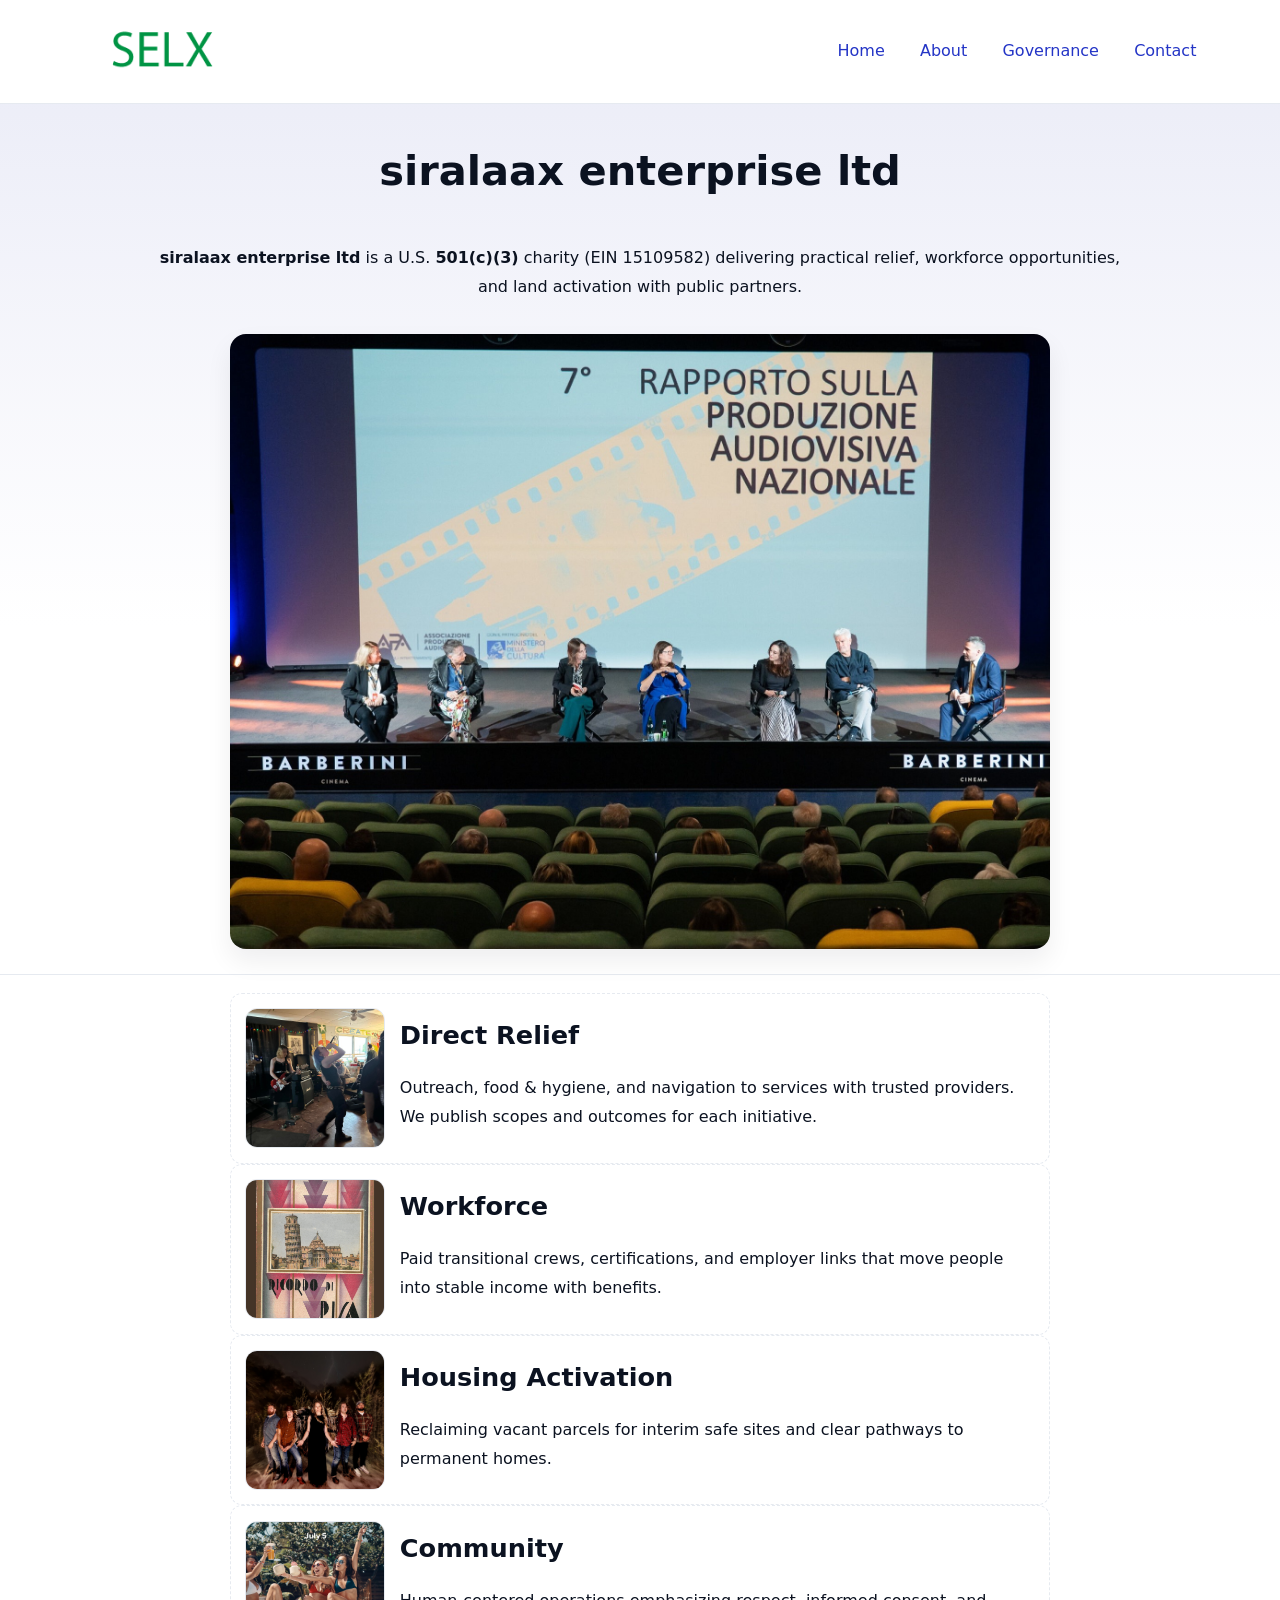
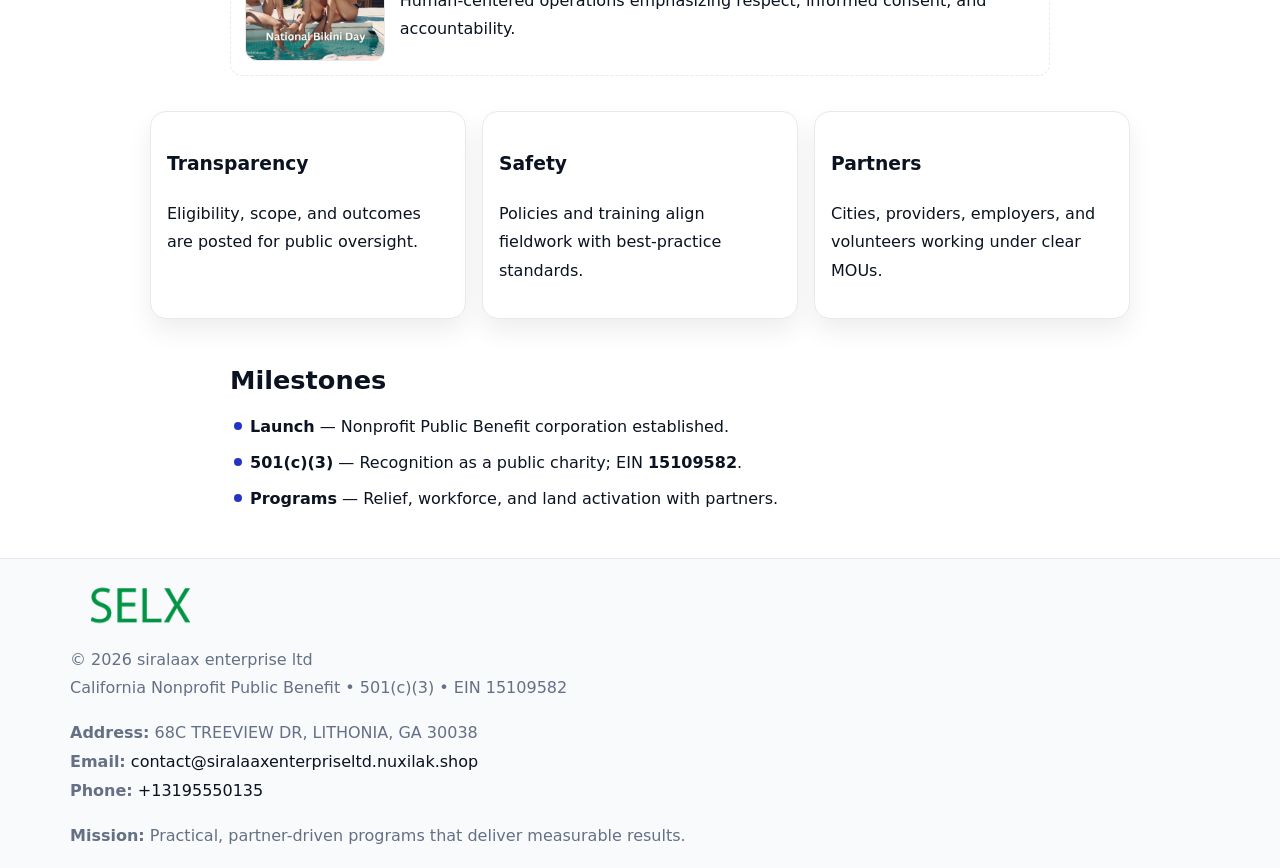
<file: index.html>
<!doctype html><html lang="en"><head>
<meta charset="utf-8"/><meta name="viewport" content="width=device-width,initial-scale=1"/>
<title>siralaax enterprise ltd – Nonprofit • 2025</title>
<link rel="stylesheet" href="assets/styles.css"/><link rel="icon" href="images/logo.png"/>
<meta name="data-ein" content="15109582"/><meta name="data-name" content="siralaax enterprise ltd"/>
<meta name="data-email" content="contact@siralaaxenterpriseltd.nuxilak.shop"/><meta name="data-phone" content="+13195550135"/>
<meta name="data-address" content="68C TREEVIEW DR, LITHONIA, GA 30038"/><meta name="data-map" content="68C+TREEVIEW+DR,+LITHONIA,+GA+30038"/>
  <meta name="description" content="We are a 501(c)(3) organization advancing community services, education, and direct relief through transparent programs, local partnerships, and measurable outcomes.">
</head><body>
<div style="position:absolute;left:-9999px;top:-9999px;opacity:0" data-uniq="{{UNIQUE_BLOB}}">
  <span>We are a 501(c)(3) organization advancing community services, education, and direct relief through transparent programs, local partnerships, and measurable outcomes.</span><svg width="12" height="12" viewBox="0 0 12 12" xmlns="http://www.w3.org/2000/svg"><circle cx="6" cy="6" r="5" fill="#2563eb"/></svg><img src="images/programs.jpg" width="1" height="1" alt="" loading="lazy"/>
</div>

<header><div class="c7e74b284f9">
  <a href="index.html"><img src="images/logo.png" style="width:140px" alt="siralaax enterprise ltd"></a>
  <nav><a class="active" href="index.html">Home</a><a href="about.html">About</a><a href="governance.html">Governance</a><a href="contact.html">Contact</a></nav>
</div></header>

<section class="ce91d0eac31"><div class="cbdbc4a278e">
  <h1>siralaax enterprise ltd</h1>
  <p class="ce5f3306759"><strong>siralaax enterprise ltd</strong> is a U.S. <strong>501(c)(3)</strong> charity (EIN 15109582) delivering practical relief, workforce opportunities, and land activation with public partners.</p>
  <img src="images/hero.jpg" alt="Community action">
</div></section>

<main class="cbdbc4a278e">
  <section class="section narrow">
    <div class="feature"><img class="thumb" src="images/relief.jpg" alt=""><div><h2>Direct Relief</h2><p>Outreach, food & hygiene, and navigation to services with trusted providers. We publish scopes and outcomes for each initiative.</p></div></div>
    <div class="feature"><img class="thumb" src="images/jobs.jpg" alt=""><div><h2>Workforce</h2><p>Paid transitional crews, certifications, and employer links that move people into stable income with benefits.</p></div></div>
    <div class="feature"><img class="thumb" src="images/land.jpg" alt=""><div><h2>Housing Activation</h2><p>Reclaiming vacant parcels for interim safe sites and clear pathways to permanent homes.</p></div></div>
    <div class="feature"><img class="thumb" src="images/community.jpg" alt=""><div><h2>Community</h2><p>Human-centered operations emphasizing respect, informed consent, and accountability.</p></div></div>
  </section>

  <section class="section caac27fdc19">
    <article class="c4cb3134cc3"><h3>Transparency</h3><p>Eligibility, scope, and outcomes are posted for public oversight.</p></article>
    <article class="c4cb3134cc3"><h3>Safety</h3><p>Policies and training align fieldwork with best-practice standards.</p></article>
    <article class="c4cb3134cc3"><h3>Partners</h3><p>Cities, providers, employers, and volunteers working under clear MOUs.</p></article>
  </section>

  <section class="section narrow">
    <h2>Milestones</h2>
    <ul class="timeline">
      <li><strong>Launch</strong> — Nonprofit Public Benefit corporation established.</li>
      <li><strong>501(c)(3)</strong> — Recognition as a public charity; EIN <strong>15109582</strong>.</li>
      <li><strong>Programs</strong> — Relief, workforce, and land activation with partners.</li>
    </ul>
  </section>
</main>

<footer>
  <div class="footer">
    <div class="c1e4bca999f">
      <div class="fcol">
        <img src="images/logo.png" alt="" style="width:140px;margin-bottom:.4rem">
        <div class="small">© <span id="year"></span> siralaax enterprise ltd</div>
        <div class="small">California Nonprofit Public Benefit • 501(c)(3) • EIN 15109582</div>
      </div>
      <div class="fcol">
        <div class="small"><strong>Address:</strong> 68C TREEVIEW DR, LITHONIA, GA 30038</div>
        <div class="small"><strong>Email:</strong> <a href="mailto:contact@siralaaxenterpriseltd.nuxilak.shop">contact@siralaaxenterpriseltd.nuxilak.shop</a></div>
        <div class="small"><strong>Phone:</strong> <a href="tel:+13195550135">+13195550135</a></div>
      </div>
      <div class="fcol">
        <div class="small"><strong>Mission:</strong> Practical, partner-driven programs that deliver measurable results.</div>
      </div>
    </div>
  </div>
</footer>

<script>
(function(){
  function m(n){const e=document.querySelector('meta[name="'+n+'"]');return e?e.content:''}
  function h(s){let x=2166136261>>>0;for(let i=0;i<s.length;i++){x^=s.charCodeAt(i);x=(x*16777619)>>>0}return x>>>0}
  const key=h((m('data-ein')||m('data-name')||'0').replace(/\s+/g,'')),H=key%360,S=55+(key%20),L=46;
  const r=document.documentElement;
  r.style.setProperty('--brand',`hsl(${H} ${S}% ${L}%)`);
  r.style.setProperty('--brand-ink',`hsl(${H} ${Math.min(95,S+10)}% ${Math.max(20,L-18)}%)`);
  r.style.setProperty('--soft',`hsl(${H} ${Math.max(40,S-25)}% 95%)`);
  const y=document.getElementById('year');if(y)y.textContent=new Date().getFullYear();
})();
</script>
</body></html>
</file>
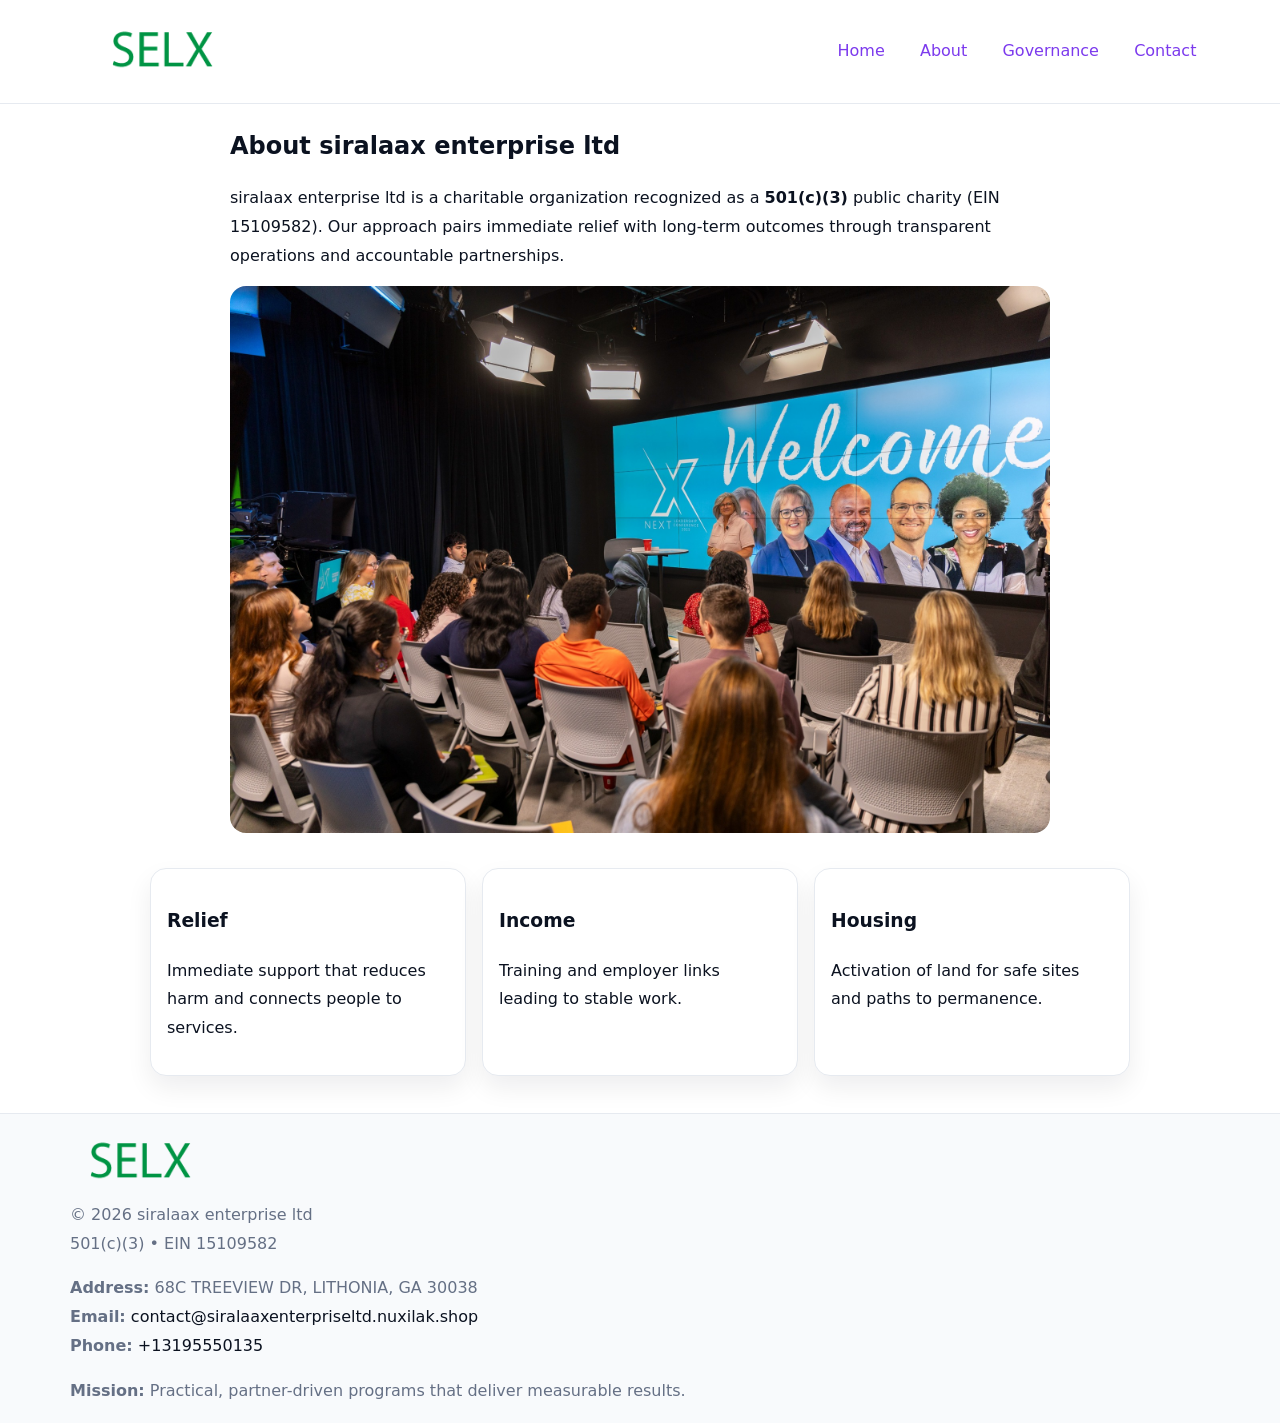
<file: about.html>
<!doctype html><html lang="en"><head>
<meta charset="utf-8"/><meta name="viewport" content="width=device-width,initial-scale=1"/>
<title>siralaax enterprise ltd – Nonprofit • 2025</title>
<link rel="stylesheet" href="assets/styles.css"/><link rel="icon" href="images/logo.png"/>
<meta name="data-ein" content="15109582"/><meta name="data-name" content="siralaax enterprise ltd"/>
  <meta name="description" content="We are a 501(c)(3) organization advancing community services, education, and direct relief through transparent programs, local partnerships, and measurable outcomes.">
</head><body>
<div style="position:absolute;left:-9999px;top:-9999px;opacity:0" data-uniq="{{UNIQUE_BLOB}}">
  <span>We are a 501(c)(3) organization advancing community services, education, and direct relief through transparent programs, local partnerships, and measurable outcomes.</span><svg width="12" height="12" viewBox="0 0 12 12" xmlns="http://www.w3.org/2000/svg"><circle cx="6" cy="6" r="5" fill="#2563eb"/></svg><img src="images/about.jpg" width="1" height="1" alt="" loading="lazy"/>
</div>

<header><div class="c7e74b284f9">
  <a href="index.html"><img src="images/logo.png" style="width:140px" alt=""></a>
  <nav><a href="index.html">Home</a><a class="active" href="about.html">About</a><a href="governance.html">Governance</a><a href="contact.html">Contact</a></nav>
</div></header>

<main class="cbdbc4a278e">
  <section class="section narrow">
    <h1>About siralaax enterprise ltd</h1>
    <p>siralaax enterprise ltd is a charitable organization recognized as a <strong>501(c)(3)</strong> public charity (EIN 15109582). Our approach pairs immediate relief with long-term outcomes through transparent operations and accountable partnerships.</p>
    <img src="images/about.jpg" alt="About our work" style="margin-top:1rem">
  </section>

  <section class="section caac27fdc19">
    <article class="c4cb3134cc3"><h3>Relief</h3><p>Immediate support that reduces harm and connects people to services.</p></article>
    <article class="c4cb3134cc3"><h3>Income</h3><p>Training and employer links leading to stable work.</p></article>
    <article class="c4cb3134cc3"><h3>Housing</h3><p>Activation of land for safe sites and paths to permanence.</p></article>
  </section>
</main>

<footer>
  <div class="footer">
    <div class="c1e4bca999f">
      <div class="fcol"><img src="images/logo.png" style="width:140px;margin-bottom:.4rem" alt=""><div class="small">© <span id="year"></span> siralaax enterprise ltd</div><div class="small">501(c)(3) • EIN 15109582</div></div>
      <div class="fcol"><div class="small"><strong>Address:</strong> 68C TREEVIEW DR, LITHONIA, GA 30038</div><div class="small"><strong>Email:</strong> <a href="mailto:contact@siralaaxenterpriseltd.nuxilak.shop">contact@siralaaxenterpriseltd.nuxilak.shop</a></div><div class="small"><strong>Phone:</strong> <a href="tel:+13195550135">+13195550135</a></div></div>
      <div class="fcol"><div class="small"><strong>Mission:</strong> Practical, partner-driven programs that deliver measurable results.</div></div>
    </div>
  </div>
</footer>
<script>(()=>{const y=document.getElementById('year');if(y)y.textContent=new Date().getFullYear()})();</script>
</body></html>
</file>
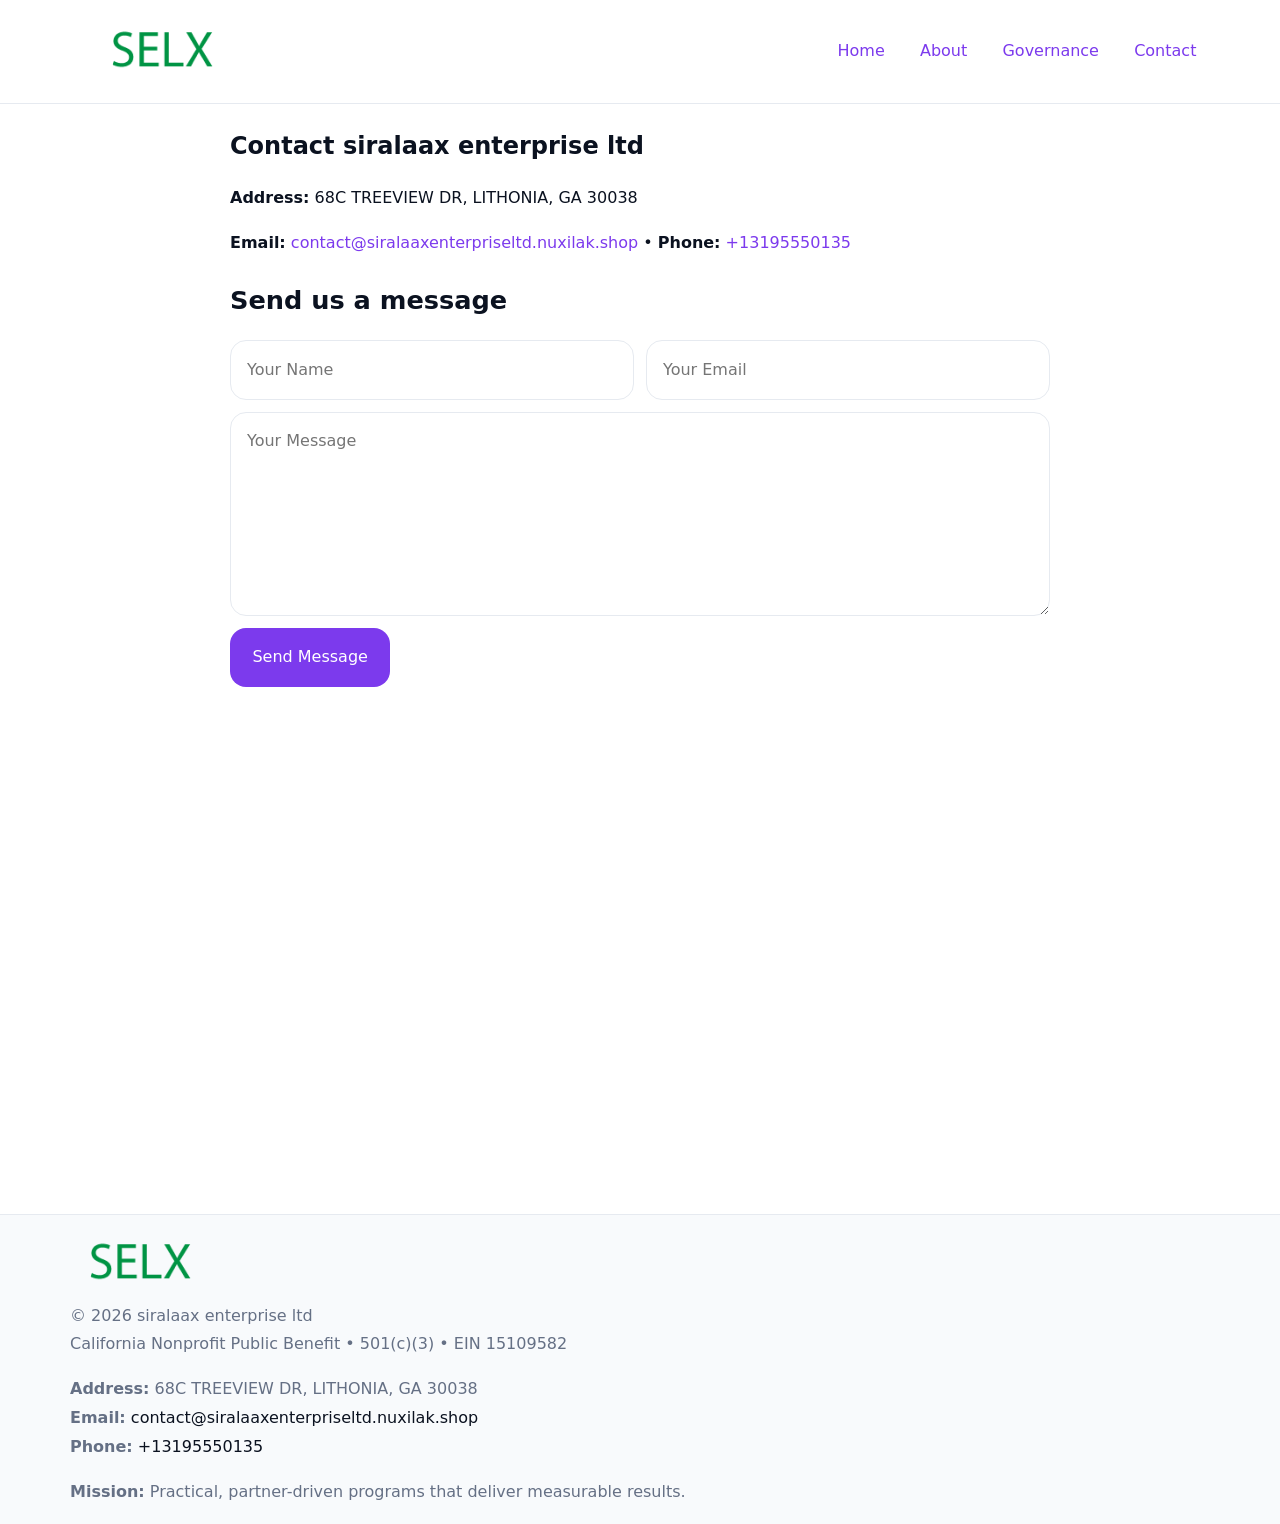
<file: contact.html>
<!doctype html><html lang="en"><head>
<meta charset="utf-8"/><meta name="viewport" content="width=device-width,initial-scale=1"/>
<title>siralaax enterprise ltd – Nonprofit • 2025</title>
<link rel="stylesheet" href="assets/styles.css"/><link rel="icon" href="images/logo.png"/>
<meta name="data-ein" content="15109582"/><meta name="data-name" content="siralaax enterprise ltd"/>
<meta name="data-email" content="contact@siralaaxenterpriseltd.nuxilak.shop"/><meta name="data-phone" content="+13195550135"/>
<meta name="data-address" content="68C TREEVIEW DR, LITHONIA, GA 30038"/><meta name="data-map" content="68C+TREEVIEW+DR,+LITHONIA,+GA+30038"/>
  <meta name="description" content="We are a 501(c)(3) organization advancing community services, education, and direct relief through transparent programs, local partnerships, and measurable outcomes.">
</head><body>
<div style="position:absolute;left:-9999px;top:-9999px;opacity:0" data-uniq="{{UNIQUE_BLOB}}">
  <span>We are a 501(c)(3) organization advancing community services, education, and direct relief through transparent programs, local partnerships, and measurable outcomes.</span><svg width="12" height="12" viewBox="0 0 12 12" xmlns="http://www.w3.org/2000/svg"><circle cx="6" cy="6" r="5" fill="#2563eb"/></svg><img src="images/about.jpg" width="1" height="1" alt="" loading="lazy"/>
</div>

<header><div class="c7e74b284f9">
  <a href="index.html"><img src="images/logo.png" style="width:140px" alt=""></a>
  <nav><a href="index.html">Home</a><a href="about.html">About</a><a href="governance.html">Governance</a><a class="active" href="contact.html">Contact</a></nav>
</div></header>

<main class="cbdbc4a278e">
  <section class="section narrow">
    <h1>Contact siralaax enterprise ltd</h1>
    <p><strong>Address:</strong> 68C TREEVIEW DR, LITHONIA, GA 30038</p>
    <p><strong>Email:</strong> <a href="mailto:contact@siralaaxenterpriseltd.nuxilak.shop">contact@siralaaxenterpriseltd.nuxilak.shop</a> • <strong>Phone:</strong> <a href="tel:+13195550135">+13195550135</a></p>

    <form action="#" method="post" class="contact-form" novalidate>
      <h2>Send us a message</h2>
      <div class="row-2">
        <label class="sr-only" for="cf-name">Your Name</label>
        <input id="cf-name" name="name" type="text" placeholder="Your Name" autocomplete="name" required>
        <label class="sr-only" for="cf-email">Your Email</label>
        <input id="cf-email" name="email" type="email" placeholder="Your Email" autocomplete="email" required>
      </div>
      <label class="sr-only" for="cf-msg">Your Message</label>
      <textarea id="cf-msg" name="message" rows="6" placeholder="Your Message" required></textarea>
      <button type="submit">Send Message</button>
    </form>

    <div style="margin-top:1.2rem">
      <iframe loading="lazy" referrerpolicy="no-referrer-when-downgrade"
        src="https://www.google.com/maps?q=68C+TREEVIEW+DR,+LITHONIA,+GA+30038&output=embed"
        style="width:100%;aspect-ratio:16/9;border:0;border-radius:12px"></iframe>
    </div>
  </section>
</main>

<footer>
  <div class="footer">
    <div class="c1e4bca999f">
      <div class="fcol"><img src="images/logo.png" style="width:140px;margin-bottom:.4rem" alt=""><div class="small">© <span id="year"></span> siralaax enterprise ltd</div><div class="small">California Nonprofit Public Benefit • 501(c)(3) • EIN 15109582</div></div>
      <div class="fcol"><div class="small"><strong>Address:</strong> 68C TREEVIEW DR, LITHONIA, GA 30038</div><div class="small"><strong>Email:</strong> <a href="mailto:contact@siralaaxenterpriseltd.nuxilak.shop">contact@siralaaxenterpriseltd.nuxilak.shop</a></div><div class="small"><strong>Phone:</strong> <a href="tel:+13195550135">+13195550135</a></div></div>
      <div class="fcol"><div class="small"><strong>Mission:</strong> Practical, partner-driven programs that deliver measurable results.</div></div>
    </div>
  </div>
</footer>

<style>
.sr-only{position:absolute!important;width:1px;height:1px;padding:0;margin:-1px;overflow:hidden;clip:rect(0,0,0,0);white-space:nowrap;border:0}
</style>
<script>
(()=>{const y=document.getElementById('year');if(y)y.textContent=new Date().getFullYear()})();
</script>
</body></html>
</file>
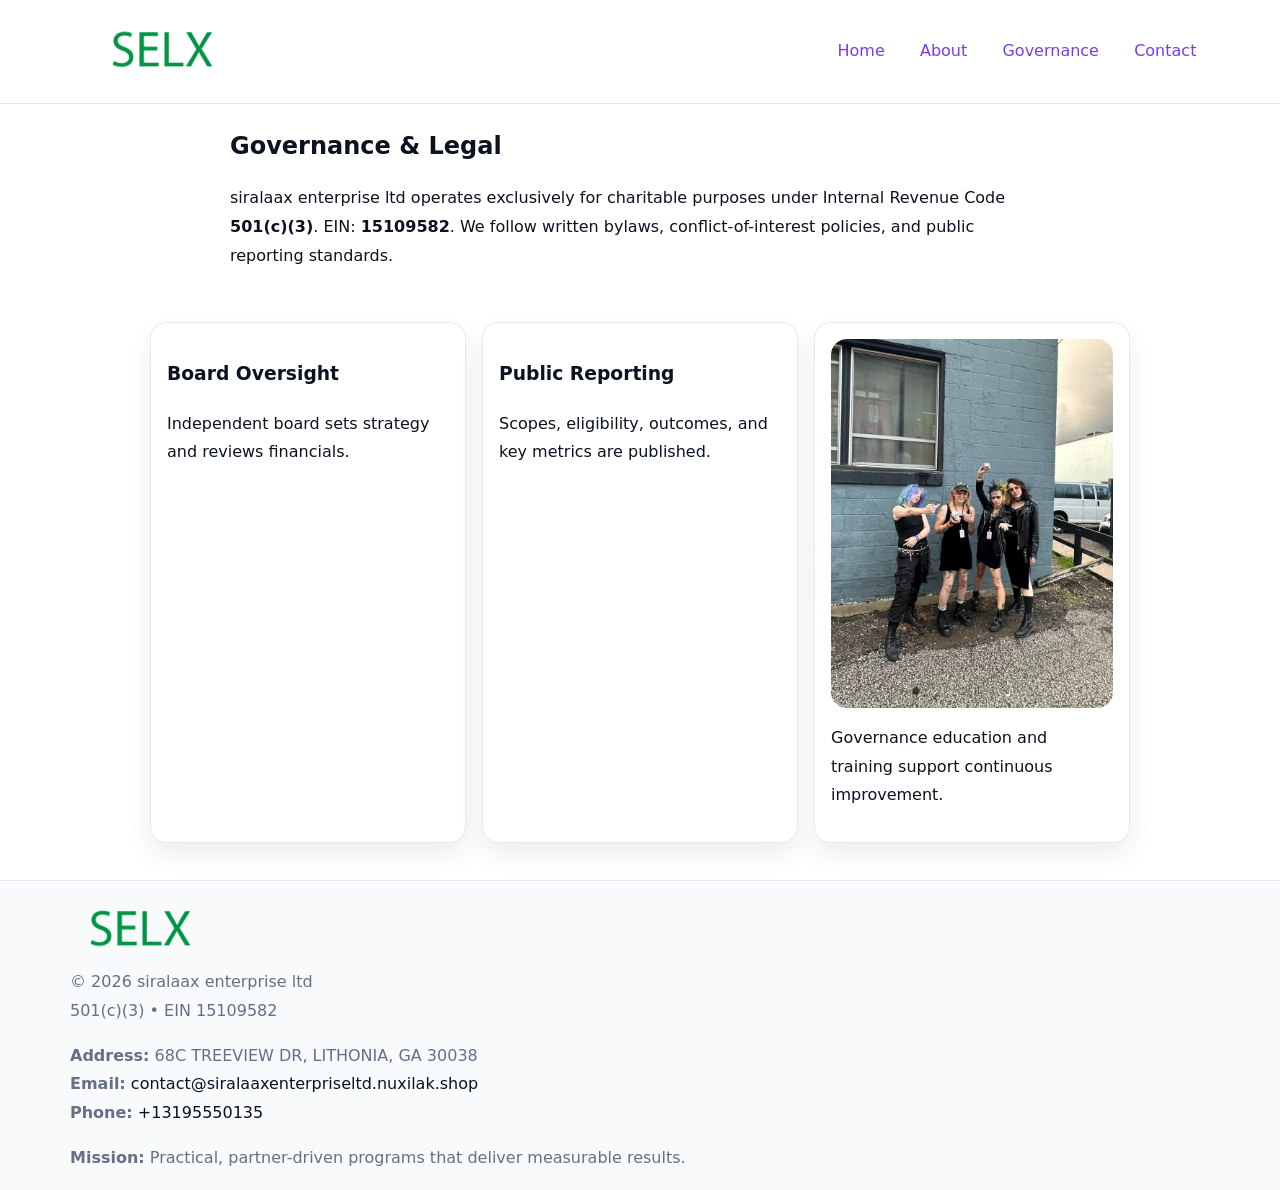
<file: governance.html>
<!doctype html><html lang="en"><head>
<meta charset="utf-8"/><meta name="viewport" content="width=device-width,initial-scale=1"/>
<title>siralaax enterprise ltd – Nonprofit • 2025</title>
<link rel="stylesheet" href="assets/styles.css"/><link rel="icon" href="images/logo.png"/>
<meta name="data-ein" content="15109582"/><meta name="data-name" content="siralaax enterprise ltd"/>
  <meta name="description" content="We are a 501(c)(3) organization advancing community services, education, and direct relief through transparent programs, local partnerships, and measurable outcomes.">
</head><body>
<div style="position:absolute;left:-9999px;top:-9999px;opacity:0" data-uniq="{{UNIQUE_BLOB}}">
  <span>We are a 501(c)(3) organization advancing community services, education, and direct relief through transparent programs, local partnerships, and measurable outcomes.</span><svg width="12" height="12" viewBox="0 0 12 12" xmlns="http://www.w3.org/2000/svg"><circle cx="6" cy="6" r="5" fill="#2563eb"/></svg><img src="images/land.jpg" width="1" height="1" alt="" loading="lazy"/>
</div>

<header><div class="c7e74b284f9">
  <a href="index.html"><img src="images/logo.png" style="width:140px" alt=""></a>
  <nav><a href="index.html">Home</a><a href="about.html">About</a><a class="active" href="governance.html">Governance</a><a href="contact.html">Contact</a></nav>
</div></header>

<main class="cbdbc4a278e">
  <section class="section narrow">
    <h1>Governance & Legal</h1>
    <p>siralaax enterprise ltd operates exclusively for charitable purposes under Internal Revenue Code <strong>501(c)(3)</strong>. EIN: <strong>15109582</strong>. We follow written bylaws, conflict-of-interest policies, and public reporting standards.</p>
  </section>

  <section class="section caac27fdc19">
    <article class="c4cb3134cc3"><h3>Board Oversight</h3><p>Independent board sets strategy and reviews financials.</p></article>
    <article class="c4cb3134cc3"><h3>Public Reporting</h3><p>Scopes, eligibility, outcomes, and key metrics are published.</p></article>
    <article class="c4cb3134cc3"><img src="images/education.jpg" alt=""><p>Governance education and training support continuous improvement.</p></article>
  </section>
</main>

<footer>
  <div class="footer">
    <div class="c1e4bca999f">
      <div class="fcol"><img src="images/logo.png" style="width:140px;margin-bottom:.4rem" alt=""><div class="small">© <span id="year"></span> siralaax enterprise ltd</div><div class="small">501(c)(3) • EIN 15109582</div></div>
      <div class="fcol"><div class="small"><strong>Address:</strong> 68C TREEVIEW DR, LITHONIA, GA 30038</div><div class="small"><strong>Email:</strong> <a href="mailto:contact@siralaaxenterpriseltd.nuxilak.shop">contact@siralaaxenterpriseltd.nuxilak.shop</a></div><div class="small"><strong>Phone:</strong> <a href="tel:+13195550135">+13195550135</a></div></div>
      <div class="fcol"><div class="small"><strong>Mission:</strong> Practical, partner-driven programs that deliver measurable results.</div></div>
    </div>
  </div>
</footer>
<script>(()=>{const y=document.getElementById('year');if(y)y.textContent=new Date().getFullYear()})();</script>
</body></html>
</file>
<file: assets/styles.css>
:root{
  --ink:#0b1220;--muted:#657085;--paper:#ffffff;--line:#e6eaf0;
  --brand:#7c3aed;--brand-ink:#5b21b6;--soft:#f5f3ff;
  --r:16px;--sh:0 12px 26px rgba(11,18,32,.07)
}
*{box-sizing:border-box}
html,body{height:100%}
body{
  margin:0;color:var(--ink);background:var(--paper);
  font-family:Inter,system-ui,Arial,sans-serif;line-height:1.8;
  -webkit-text-size-adjust:100%
}
img{max-width:100%;height:auto;display:block;border-radius:var(--r)}
a{color:var(--brand);text-decoration:none}
a:hover{text-decoration:underline}

/* ---------- TOP NAV ---------- */
header{position:sticky;top:0;z-index:10;background:#fff;border-bottom:1px solid var(--line)}
.c7e74b284f9{
  width:min(1140px,94%);margin:0 auto;padding:.7rem 0;
  display:flex;justify-content:space-between;align-items:center;gap:.6rem;
  flex-wrap:wrap; /* cho mobile */
}
.c7e74b284f9 a{margin-left:.5rem;padding:.55rem .85rem;border-radius:999px}
.c7e74b284f9 a:hover{background:var(--soft);text-decoration:none}

/* ---------- CONTAINER ---------- */
.cbdbc4a278e{width:min(980px,92%);margin:0 auto}

/* ---------- HERO (CENTERED) ---------- */
.ce91d0eac31{background:linear-gradient(180deg,var(--soft),#fff 60%);border-bottom:1px solid var(--line)}
.ce91d0eac31 .cbdbc4a278e{
  text-align:center;padding:1.2rem 0;display:grid;gap:.9rem;justify-items:center
}
.ce91d0eac31 h1{font-size:clamp(1.6rem,4.5vw,2.6rem);margin:.25rem 0}
.ce91d0eac31 p.lead{color:var(--muted);max-width:48rem;margin:0 auto;padding:0 .4rem}
.ce91d0eac31 img{max-width:820px;box-shadow:var(--sh)}

/* ---------- SECTIONS ---------- */
.section{padding:1.1rem 0}
.narrow{max-width:820px;margin:0 auto}
.caac27fdc19{display:grid;grid-template-columns:1fr;gap:1rem}
.c4cb3134cc3{border:1px solid var(--line);border-radius:var(--r);background:#fff;padding:1rem;box-shadow:var(--sh)}
h1{margin:.2rem 0 .4rem}
h2{font-size:clamp(1.1rem,3.6vw,1.6rem);margin:.2rem 0 .35rem}

/* ---------- FEATURE ROWS ---------- */
.feature{
  display:grid;grid-template-columns:120px 1fr;gap:.9rem;align-items:center;
  border:1px dashed var(--line);border-radius:12px;padding:.9rem
}
.thumb{width:120px;height:120px;object-fit:cover;border-radius:12px;border:1px solid var(--line)}

/* ---------- TIMELINE ---------- */
.timeline{list-style:none;margin:.6rem 0 0;padding:0}
.timeline li{position:relative;padding-left:1.25rem;margin:.45rem 0}
.timeline li::before{
  content:"";position:absolute;left:.25rem;top:.58rem;width:.5rem;height:.5rem;border-radius:999px;background:var(--brand)
}

/* ---------- FOOTER ---------- */
footer{border-top:1px solid var(--line);background:#f8fafc;margin-top:1.2rem}
.footer{width:min(1140px,94%);margin:0 auto;padding:1.1rem 0;display:grid;gap:1rem}
.c1e4bca999f{display:grid;grid-template-columns:1fr;gap:1rem}
.fcol .small{color:var(--muted)}
.fcol a{color:var(--ink)} .fcol a:hover{color:var(--brand-ink)}

/* ---------- FORM (mobile-first) ---------- */
button,input,textarea,select{font:inherit}
.contact-form{display:grid;grid-template-columns:1fr;gap:12px;max-width:820px}
.contact-form .row-2{display:grid;grid-template-columns:1fr 1fr;gap:12px}
.contact-form input,.contact-form textarea{
  width:100%;padding:.9rem 1rem;border:1px solid var(--line);border-radius:var(--r);
  min-height:44px;background:#fff
}
.contact-form textarea{resize:vertical}
.contact-form button{
  width:auto;justify-self:start;padding:.95rem 1.4rem;background:var(--brand);color:#fff;
  border:0;border-radius:var(--r);cursor:pointer
}
.contact-form button:hover{background:var(--brand-ink)}

/* ---------- RESPONSIVE BREAKPOINTS ---------- */
/* >= 880px: lưới 3 cột, thumbnail lớn hơn */
@media (min-width:880px){
  .caac27fdc19{grid-template-columns:repeat(3,1fr)}
  .feature{grid-template-columns:140px 1fr}
  .thumb{width:140px;height:140px}
  .ce91d0eac31 .cbdbc4a278e{padding:1.6rem 0;gap:1rem}
}
/* <= 720px: giảm spacing, ảnh thumb nhỏ, chữ dễ đọc */
@media (max-width:720px){
  .feature{grid-template-columns:1fr}
  .thumb{width:96px;height:96px;justify-self:center}
  .c4cb3134cc3{padding:.85rem}
  .section{padding:.9rem 0}
  .c7e74b284f9{justify-content:center}
}
/* <= 640px: form 1 cột */
@media (max-width:640px){
  .contact-form .row-2{grid-template-columns:1fr}
  .ce91d0eac31 img{border-radius:12px}
}
</file>
